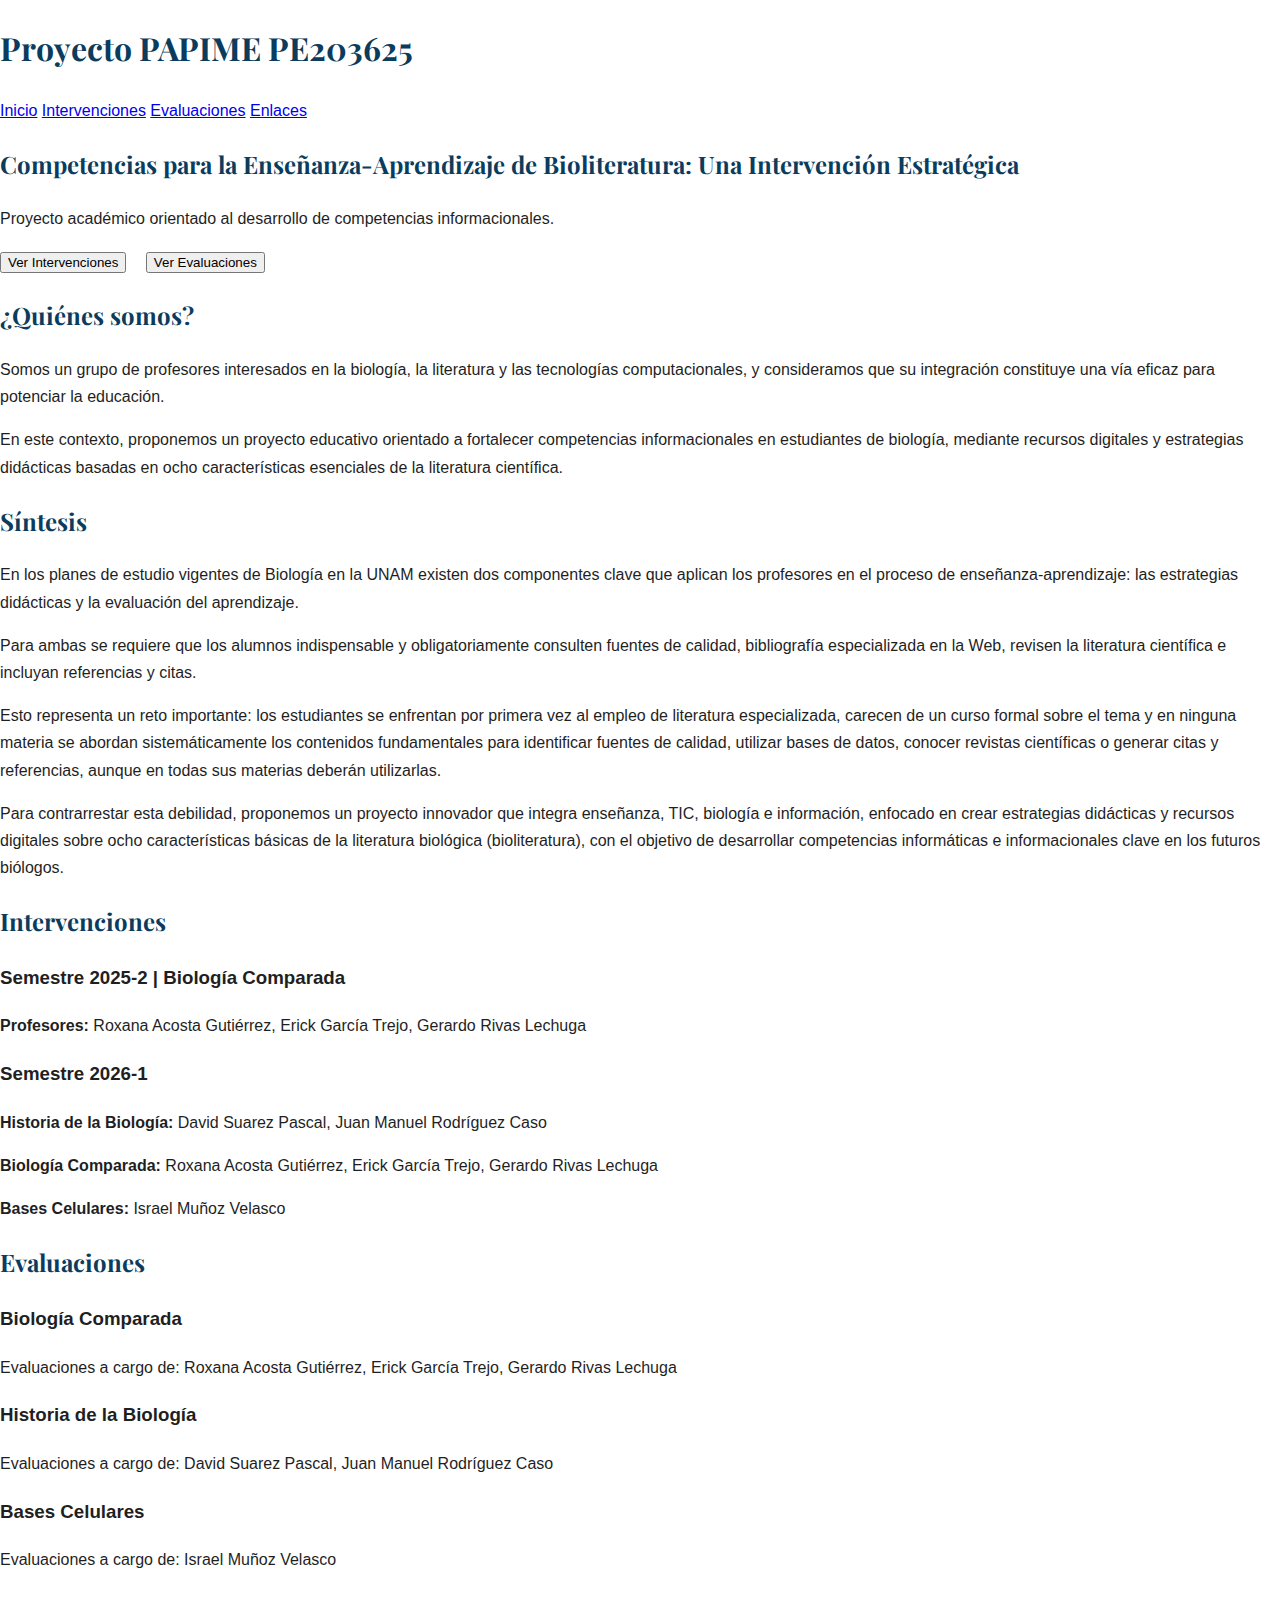
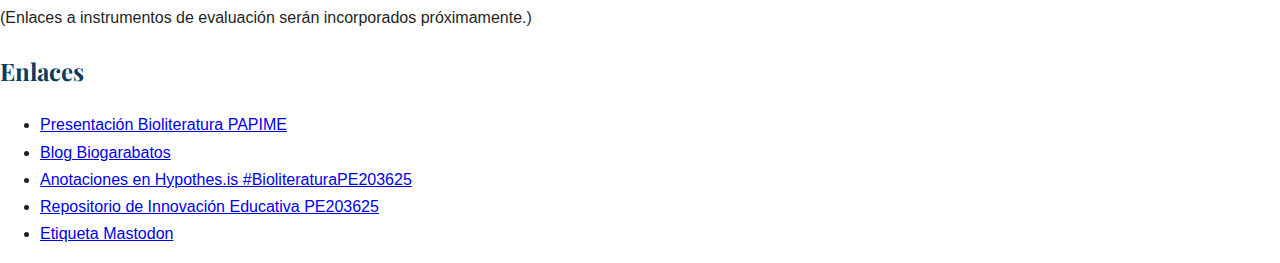
<file: index.html>
<!DOCTYPE html>
<html lang="es">
<head>
<meta charset="UTF-8">
<meta name="viewport" content="width=device-width, initial-scale=1.0">

<title>BIOliteratura PE203625</title>

<link href="https://fonts.googleapis.com/css2?family=Playfair+Display:wght@600;700&family=Inter:wght@300;400;500&display=swap" rel="stylesheet">
<link rel="stylesheet" href="styles.css">

</head>

<body>

<nav>
<h1>Proyecto PAPIME PE203625</h1>
<div>
<a href="#inicio">Inicio</a>
<a href="#intervenciones">Intervenciones</a>
<a href="#evaluaciones">Evaluaciones</a>
<a href="#enlaces">Enlaces</a>
</div>
</nav>

<!-- INICIO -->
<section id="inicio">
<div class="glass">
<h2>Competencias para la Enseñanza-Aprendizaje de Bioliteratura: Una Intervención Estratégica</h2>

<p>
Proyecto académico orientado al desarrollo de competencias informacionales.
</p>

<button onclick="document.getElementById('intervenciones').scrollIntoView({behavior:'smooth'})">
Ver Intervenciones
</button>

<button onclick="document.getElementById('evaluaciones').scrollIntoView({behavior:'smooth'})" style="margin-left:15px;">
Ver Evaluaciones
</button>

</div>
</section>

<!-- QUIENES SOMOS -->
<section>
<div class="glass">
<h2>¿Quiénes somos?</h2>

<p>
Somos un grupo de profesores interesados en la biología, la literatura y las tecnologías computacionales, y consideramos que su integración constituye una vía eficaz para potenciar la educación.
</p>

<p>
En este contexto, proponemos un proyecto educativo orientado a fortalecer competencias informacionales en estudiantes de biología, mediante recursos digitales y estrategias didácticas basadas en ocho características esenciales de la literatura científica.
</p>

</div>
</section>

<!-- SINTESIS -->
<section>
<div class="glass">
<h2>Síntesis</h2>

<p>
En los planes de estudio vigentes de Biología en la UNAM existen dos componentes clave que aplican los profesores en el proceso de enseñanza-aprendizaje: las estrategias didácticas y la evaluación del aprendizaje.
</p>

<p>
Para ambas se requiere que los alumnos indispensable y obligatoriamente consulten fuentes de calidad, bibliografía especializada en la Web, revisen la literatura científica e incluyan referencias y citas.
</p>

<p>
Esto representa un reto importante: los estudiantes se enfrentan por primera vez al empleo de literatura especializada, carecen de un curso formal sobre el tema y en ninguna materia se abordan sistemáticamente los contenidos fundamentales para identificar fuentes de calidad, utilizar bases de datos, conocer revistas científicas o generar citas y referencias, aunque en todas sus materias deberán utilizarlas.
</p>

<p>
Para contrarrestar esta debilidad, proponemos un proyecto innovador que integra enseñanza, TIC, biología e información, enfocado en crear estrategias didácticas y recursos digitales sobre ocho características básicas de la literatura biológica (bioliteratura), con el objetivo de desarrollar competencias informáticas e informacionales clave en los futuros biólogos.
</p>

</div>
</section>

<!-- INTERVENCIONES -->
<section id="intervenciones">
<div class="glass">
<h2>Intervenciones</h2>

<h3>Semestre 2025-2 | Biología Comparada</h3>
<p><strong>Profesores:</strong> Roxana Acosta Gutiérrez, Erick García Trejo, Gerardo Rivas Lechuga</p>

<h3>Semestre 2026-1</h3>
<p><strong>Historia de la Biología:</strong> David Suarez Pascal, Juan Manuel Rodríguez Caso</p>
<p><strong>Biología Comparada:</strong> Roxana Acosta Gutiérrez, Erick García Trejo, Gerardo Rivas Lechuga</p>
<p><strong>Bases Celulares:</strong> Israel Muñoz Velasco</p>

</div>
</section>

<!-- EVALUACIONES -->
<section id="evaluaciones">
<div class="glass">
<h2>Evaluaciones</h2>

<h3>Biología Comparada</h3>
<p>Evaluaciones a cargo de: Roxana Acosta Gutiérrez, Erick García Trejo, Gerardo Rivas Lechuga</p>

<h3>Historia de la Biología</h3>
<p>Evaluaciones a cargo de: David Suarez Pascal, Juan Manuel Rodríguez Caso</p>

<h3>Bases Celulares</h3>
<p>Evaluaciones a cargo de: Israel Muñoz Velasco</p>

<p style="margin-top:30px;">
(Enlaces a instrumentos de evaluación serán incorporados próximamente.)
</p>

</div>
</section>

<!-- ENLACES -->
<section id="enlaces">
<div class="glass">
<h2>Enlaces</h2>

<ul>
<li>
<a href="https://docs.google.com/presentation/d/1zhE0l9InONDt1gVKK9C_d6T00lc2jEOBAefpGJrelVQ/edit?usp=sharing" target="_blank">
Presentación Bioliteratura PAPIME
</li>

<li>
<a href="https://biogarabatos.blogspot.com/search/label/PAPIME%2FUNAM%2FPE203625" target="_blank">
Blog Biogarabatos
</a>
</li>

<li>
<a href="https://hypothes.is/users/lmichan?q=BioliteraturaPE203625" target="_blank">
Anotaciones en Hypothes.is #BioliteraturaPE203625
</a>
</li>

<li>
<a href="https://www.innovacioneducativa.unam.mx:8443/jspui/handle/123456789/8445" target="_blank">
Repositorio de Innovación Educativa PE203625
</li>

<li>
<a href="https://mstdn.social/tags/PE203625" target="_blank">
Etiqueta Mastodon
</li>

</ul>

</div>
</section>

<script src="script.js"></script>

</body>
</html>
</file>
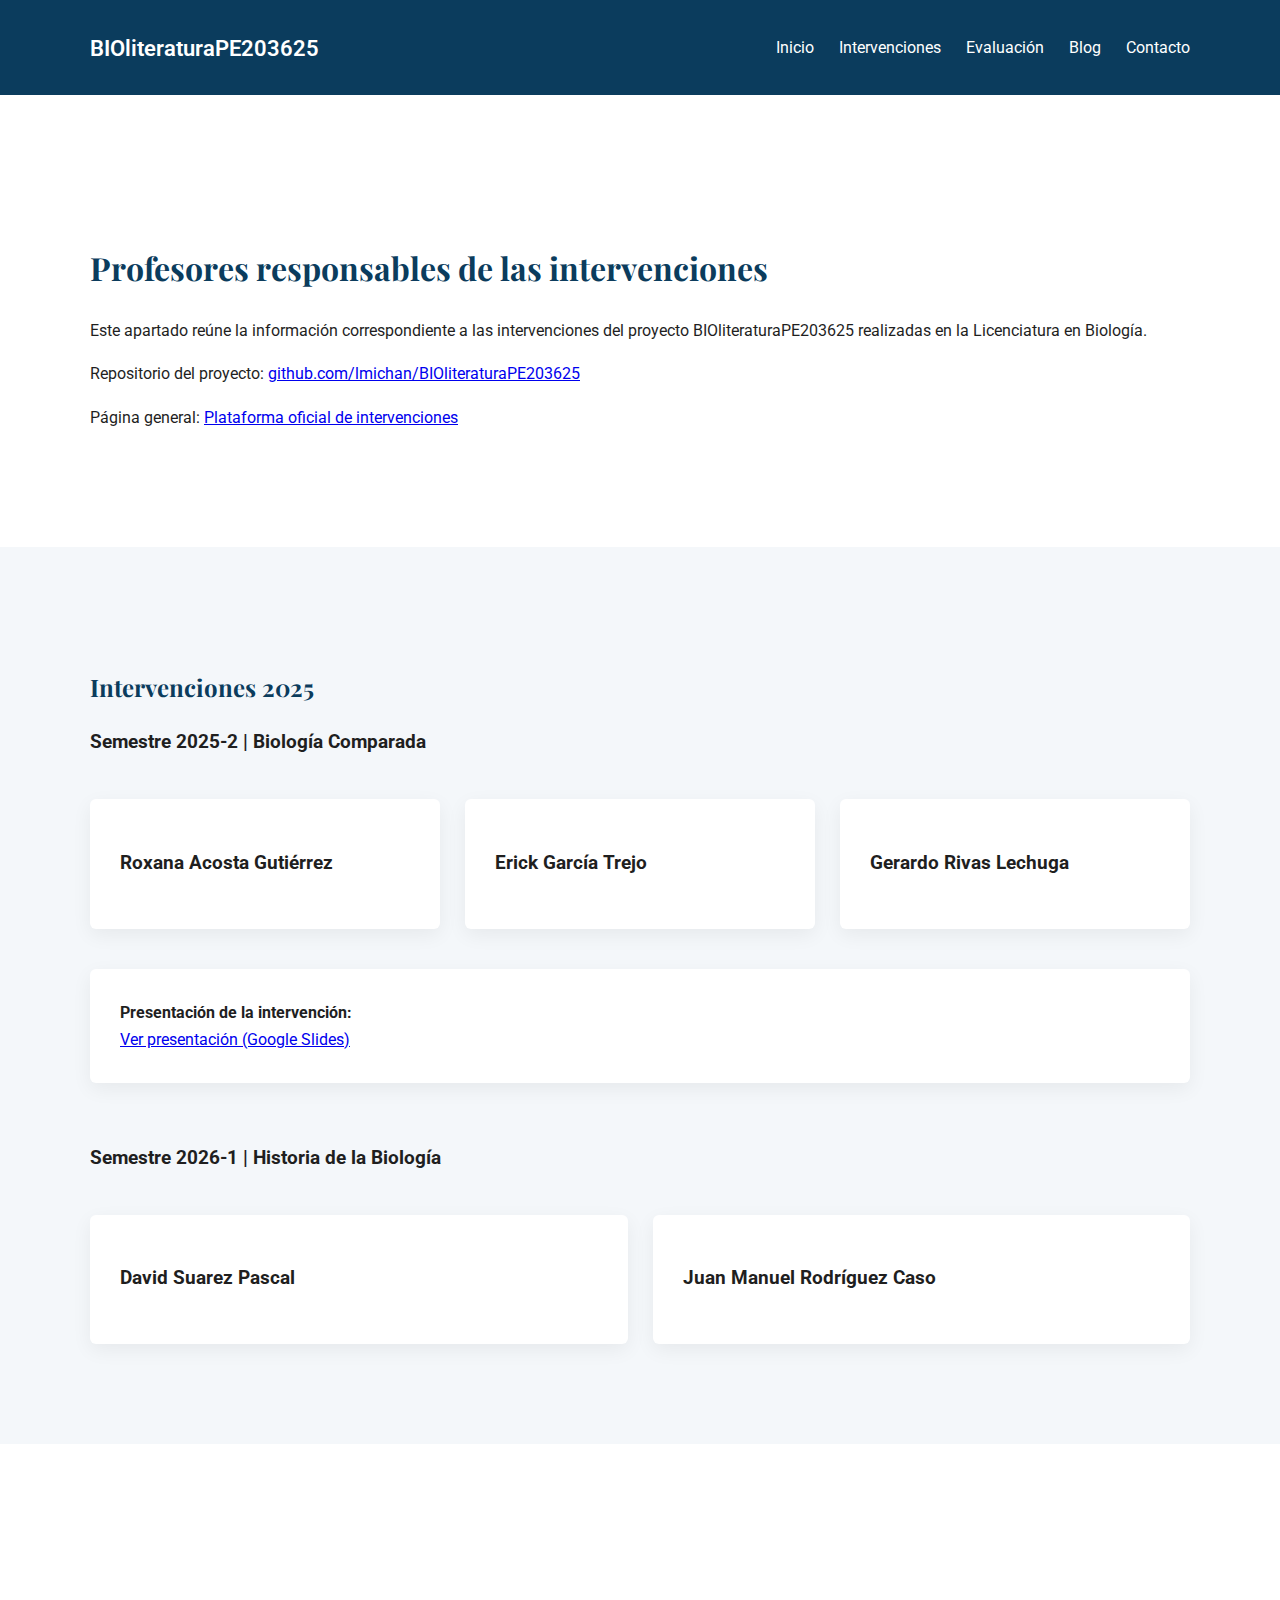
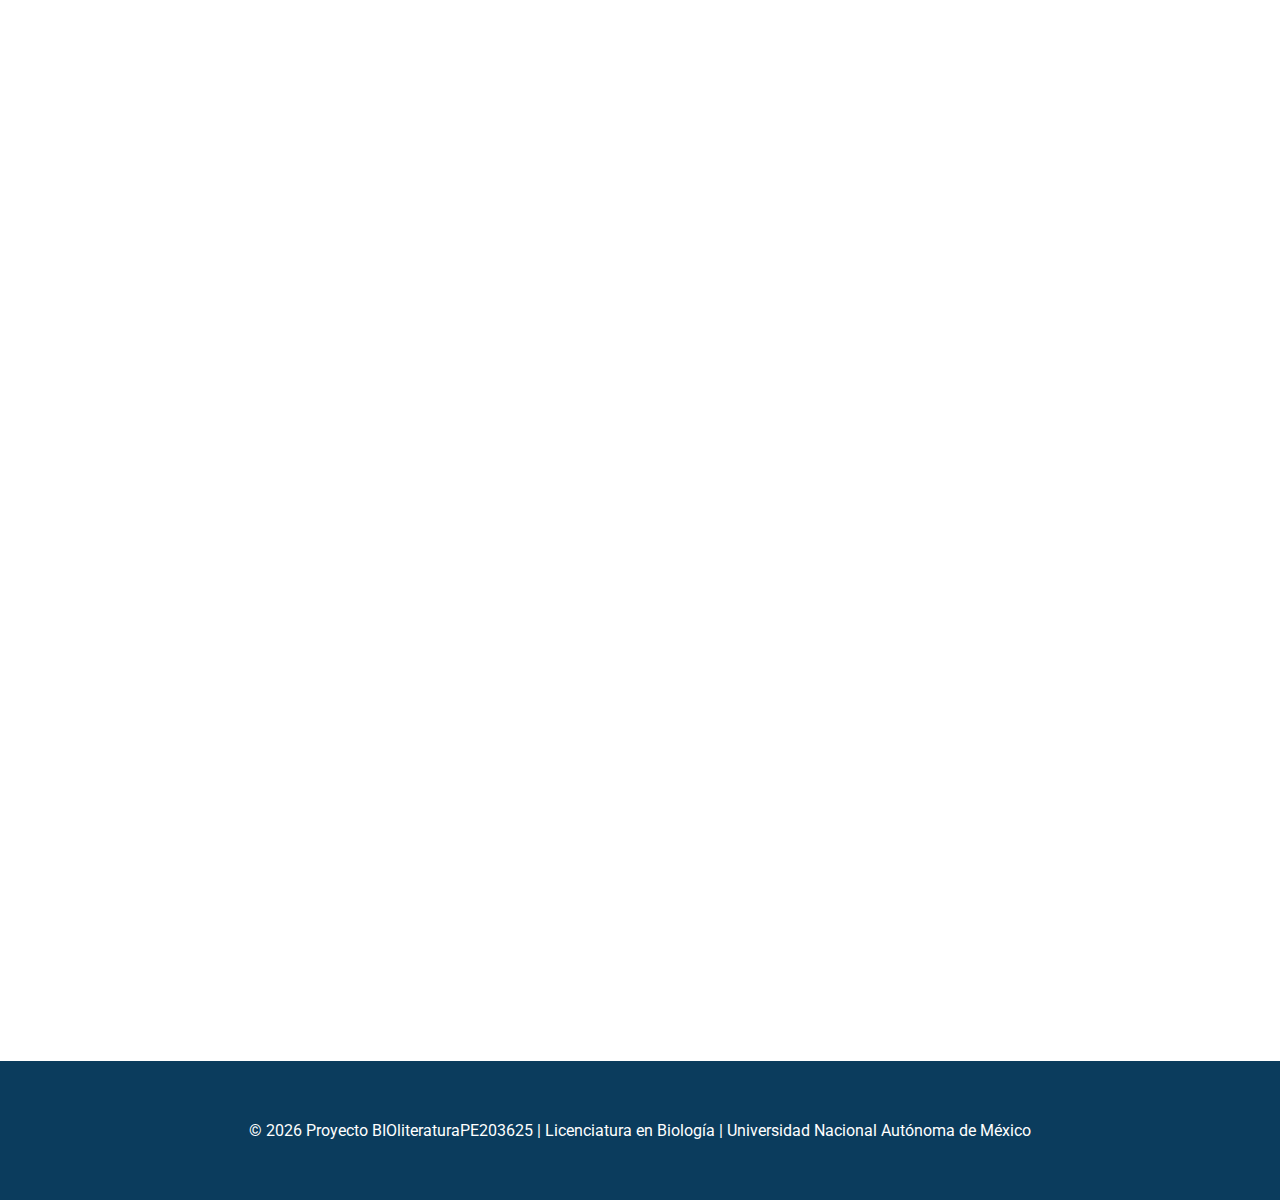
<file: profesores.html>
<!DOCTYPE html>
<html lang="es">
<head>
    <meta charset="UTF-8">
    <title>Profesores | BIOliteraturaPE203625</title>
    <meta name="viewport" content="width=device-width, initial-scale=1.0">

    <link href="https://fonts.googleapis.com/css2?family=Playfair+Display:wght@600&family=Roboto:wght@300;400;500&display=swap" rel="stylesheet">
    <link rel="stylesheet" href="styles.css">
</head>

<body>

<header class="navbar">
    <div class="container nav-container">
        <a href="index.html" class="brand">BIOliteraturaPE203625</a>
        <nav>
            <ul class="nav-list">
                <li><a href="index.html">Inicio</a></li>
                <li><a href="intervencion.html">Intervenciones</a></li>
                <li><a href="evaluacion.html">Evaluación</a></li>
                <li><a href="blog.html">Blog</a></li>
                <li><a href="contacto.html">Contacto</a></li>
            </ul>
        </nav>
    </div>
</header>


<section class="section container fade-in" style="margin-top:120px;">
    <h1>Profesores responsables de las intervenciones</h1>
    <p>
        Este apartado reúne la información correspondiente a las intervenciones
        del proyecto BIOliteraturaPE203625 realizadas en la Licenciatura en Biología.
    </p>

    <p>
        Repositorio del proyecto:
        <a href="https://github.com/lmichan/BIOliteraturaPE203625" target="_blank">
            github.com/lmichan/BIOliteraturaPE203625
        </a>
    </p>

    <p>
        Página general:
        <a href="https://karenherreraa.github.io/Intervencion-BIOliteraturaPE203625/" target="_blank">
            Plataforma oficial de intervenciones
        </a>
    </p>
</section>


<!-- ================= 2025 ================= -->
<section class="section section-light">
    <div class="container fade-in">
        <h2>Intervenciones 2025</h2>

        <h3>Semestre 2025-2 | Biología Comparada</h3>

        <div class="grid">

            <div class="card">
                <h3>Roxana Acosta Gutiérrez</h3>
            </div>

            <div class="card">
                <h3>Erick García Trejo</h3>
            </div>

            <div class="card">
                <h3>Gerardo Rivas Lechuga</h3>
            </div>

        </div>

        <div class="card" style="margin-top:40px;">
            <strong>Presentación de la intervención:</strong><br>
            <a href="https://docs.google.com/presentation/d/1bUrNGeafJh_HjFo2lmiTizTQHFeMZNfjijpbiiMTX90/edit" target="_blank">
                Ver presentación (Google Slides)
            </a>
        </div>

        <h3 style="margin-top:60px;">Semestre 2026-1 | Historia de la Biología</h3>

        <div class="grid">
            <div class="card">
                <h3>David Suarez Pascal</h3>
            </div>
            <div class="card">
                <h3>Juan Manuel Rodríguez Caso</h3>
            </div>
        </div>

    </div>
</section>


<!-- ================= 2026 ================= -->
<section class="section">
    <div class="container fade-in">
        <h2>Intervenciones 2026</h2>

        <h3>Semestre 2026-1 | Biología Comparada</h3>

        <div class="grid">
            <div class="card">
                <h3>Roxana Acosta Gutiérrez</h3>
            </div>
            <div class="card">
                <h3>Erick García Trejo</h3>
            </div>
            <div class="card">
                <h3>Gerardo Rivas Lechuga</h3>
            </div>
        </div>

        <div class="card" style="margin-top:40px;">
            <strong>Presentación:</strong> Liz y Mar
        </div>


        <h3 style="margin-top:60px;">Historia de la Biología</h3>

        <div class="grid">
            <div class="card">
                <h3>Equipo 1</h3>
                <p>David Suarez Pascal</p>
            </div>

            <div class="card">
                <h3>Equipo 2</h3>
                <p>Juan Manuel Rodríguez Caso</p>
                <p>Paulina Cruz Castañeda</p>
            </div>
        </div>


        <h3 style="margin-top:60px;">Bases Celulares</h3>

        <div class="grid">
            <div class="card">
                <h3>Israel Muñoz Velasco</h3>
            </div>
        </div>

    </div>
</section>


<footer class="footer">
    <div class="container">
        <p>
            © 2026 Proyecto BIOliteraturaPE203625 |
            Licenciatura en Biología |
            Universidad Nacional Autónoma de México
        </p>
    </div>
</footer>

<script>
const observer = new IntersectionObserver(entries => {
  entries.forEach(entry => {
    if(entry.isIntersecting){
      entry.target.classList.add("show");
    }
  });
});
document.querySelectorAll('.fade-in').forEach(el => observer.observe(el));
</script>

</body>
</html>
</file>
<file: styles.css>
body {
    margin: 0;
    font-family: 'Roboto', sans-serif;
    color: #1f1f1f;
    line-height: 1.7;
}

.container {
    max-width: 1100px;
    margin: auto;
    padding: 0 30px;
}

h1, h2 {
    font-family: 'Playfair Display', serif;
    color: #0B3C5D;
}

.section {
    padding: 100px 0;
}

.section-light {
    background-color: #f4f7fa;
}

/* NAVBAR */
.navbar {
    background-color: #0B3C5D;
    padding: 18px 0;
    position: fixed;
    width: 100%;
    top: 0;
    z-index: 1000;
}

.nav-container {
    display: flex;
    justify-content: space-between;
    align-items: center;
}

.brand {
    color: white;
    font-weight: 600;
    text-decoration: none;
    font-size: 1.4rem;
}

.nav-list {
    list-style: none;
    display: flex;
    gap: 25px;
}

.nav-list a {
    color: white;
    text-decoration: none;
    transition: 0.3s;
}

.nav-list a:hover {
    color: #C9A227;
}

/* HERO */
.hero {
    background-image: url('https://images.unsplash.com/photo-1524995997946-a1c2e315a42f');
    background-size: cover;
    background-position: center;
    height: 100vh;
    position: relative;
    display: flex;
    align-items: center;
    color: white;
    text-align: center;
}

.overlay {
    position: absolute;
    width: 100%;
    height: 100%;
    background-color: rgba(11,60,93,0.85);
}

.hero-content {
    position: relative;
    z-index: 2;
}

.hero h1 {
    font-size: 3rem;
    color: white;
}

.hero p {
    max-width: 700px;
    margin: 20px auto;
}

/* BOTONES */
.btn {
    padding: 12px 28px;
    background-color: #C9A227;
    color: white;
    text-decoration: none;
    margin: 10px;
    border-radius: 4px;
}

.btn-outline {
    background-color: transparent;
    border: 2px solid #C9A227;
    color: #C9A227;
}

/* CARDS */
.grid {
    display: grid;
    grid-template-columns: repeat(auto-fit, minmax(250px, 1fr));
    gap: 25px;
    margin-top: 40px;
}

.card {
    background: white;
    padding: 30px;
    border-radius: 6px;
    box-shadow: 0 6px 20px rgba(0,0,0,0.06);
    transition: 0.3s;
}

.card:hover {
    transform: translateY(-6px);
}

/* ANIMACIONES */
.fade-in {
    opacity: 0;
    transform: translateY(40px);
    transition: all 1s ease;
}

.show {
    opacity: 1;
    transform: translateY(0);
}

/* FOOTER */
.footer {
    background-color: #0B3C5D;
    color: white;
    text-align: center;
    padding: 40px 0;
}

.keywords {
    font-size: 0.9rem;
    color: #666;
}
</file>
